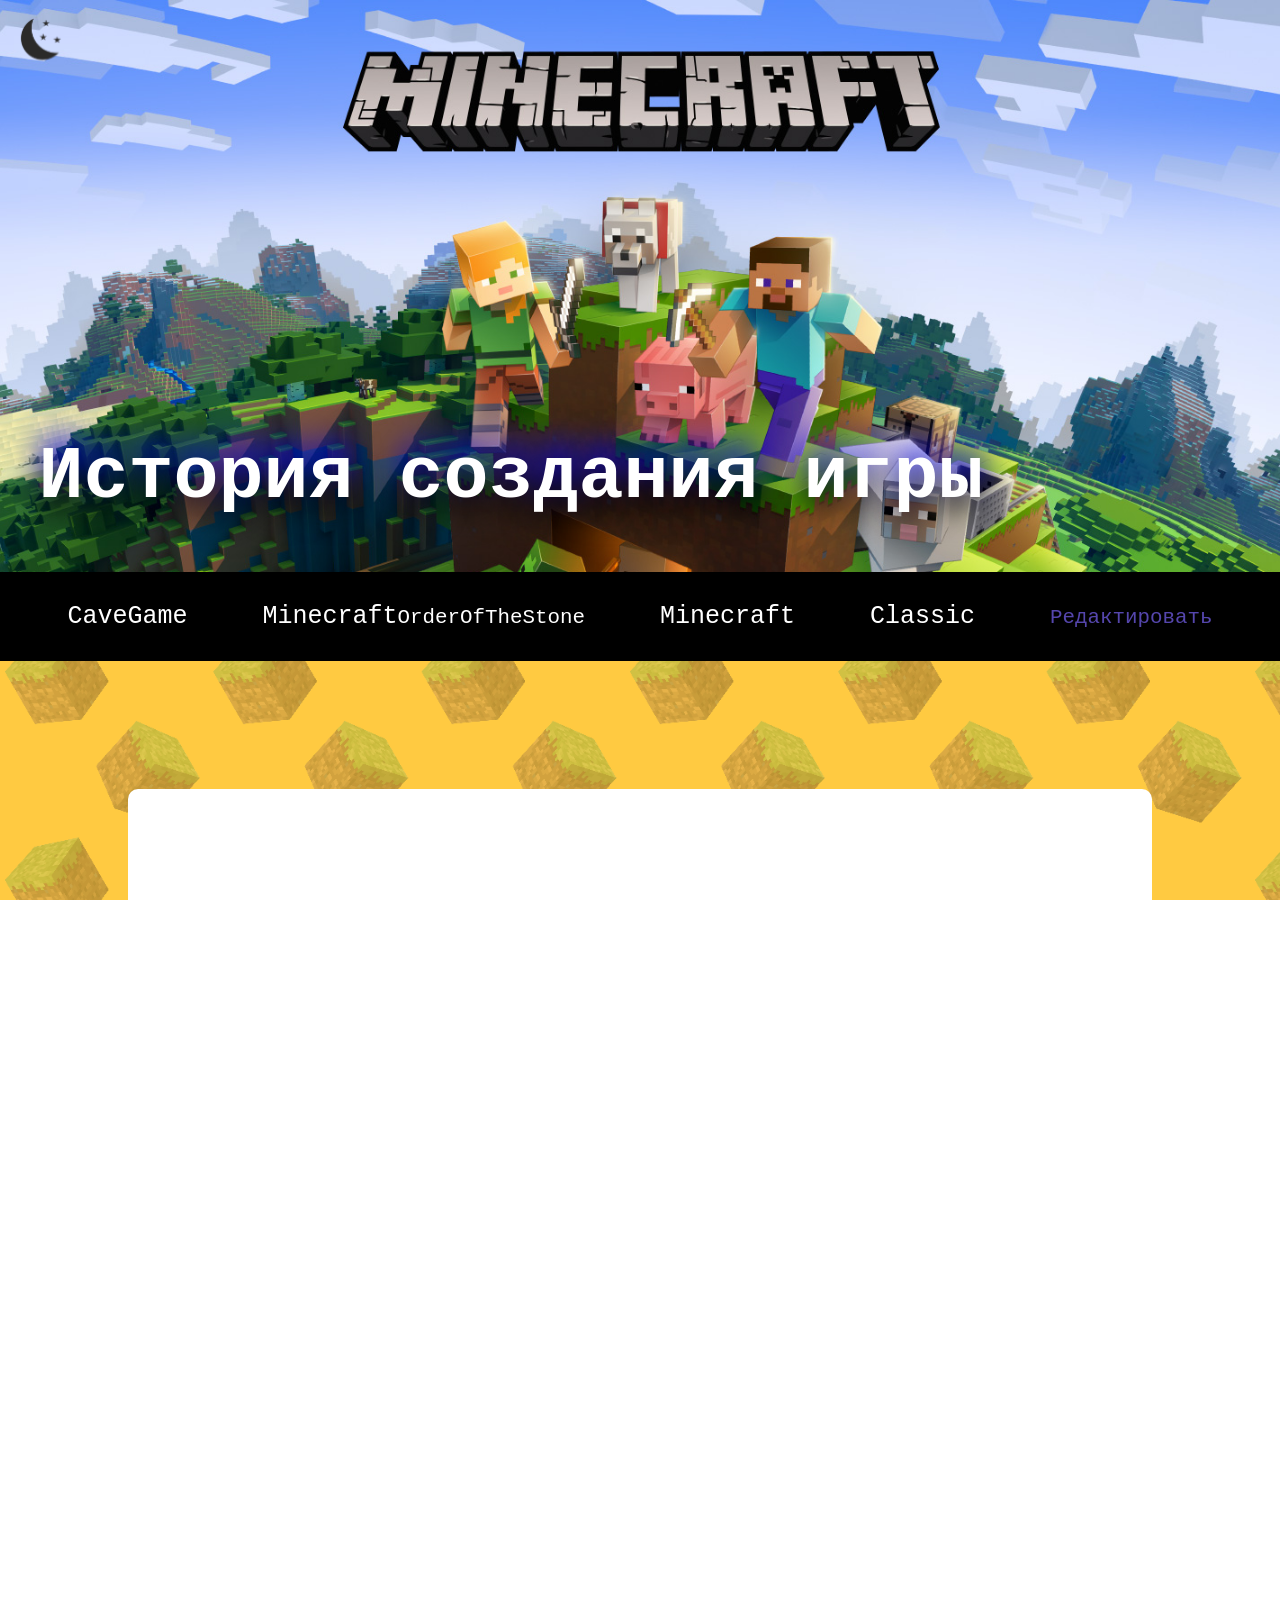
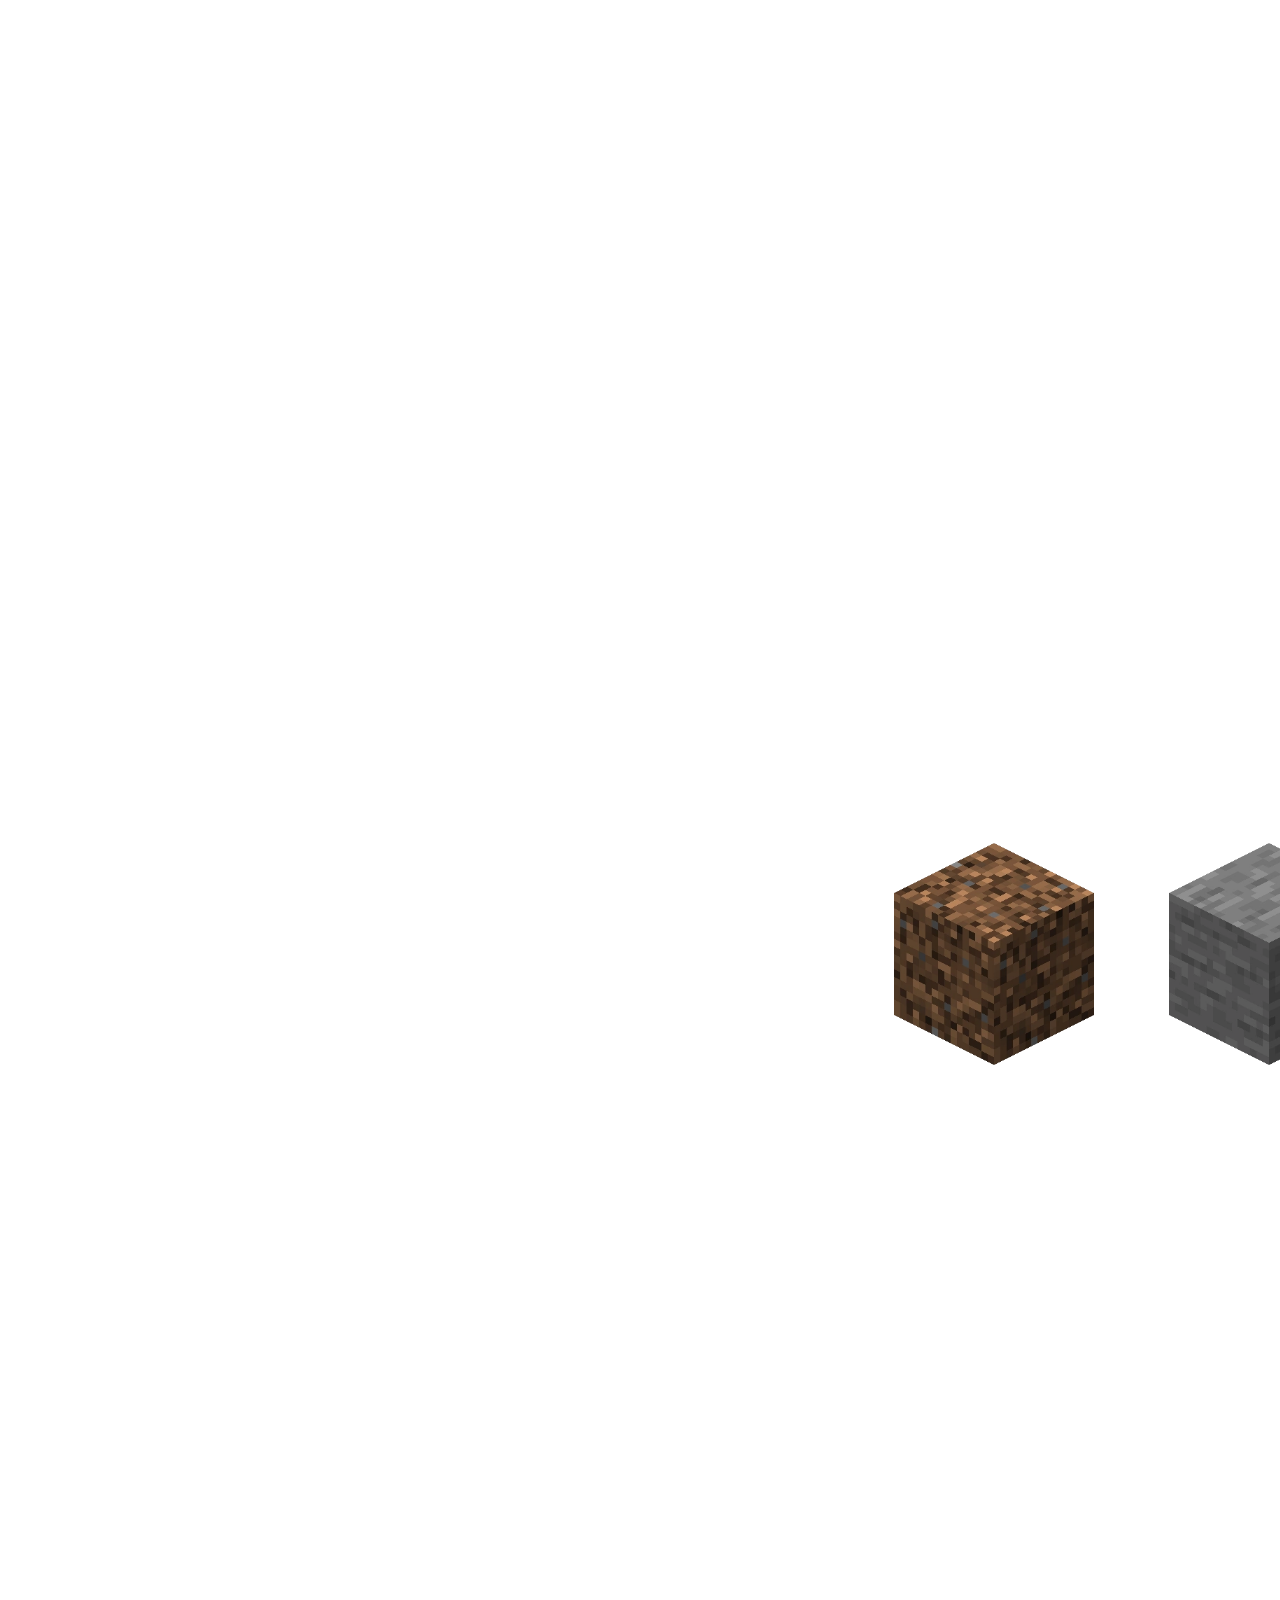
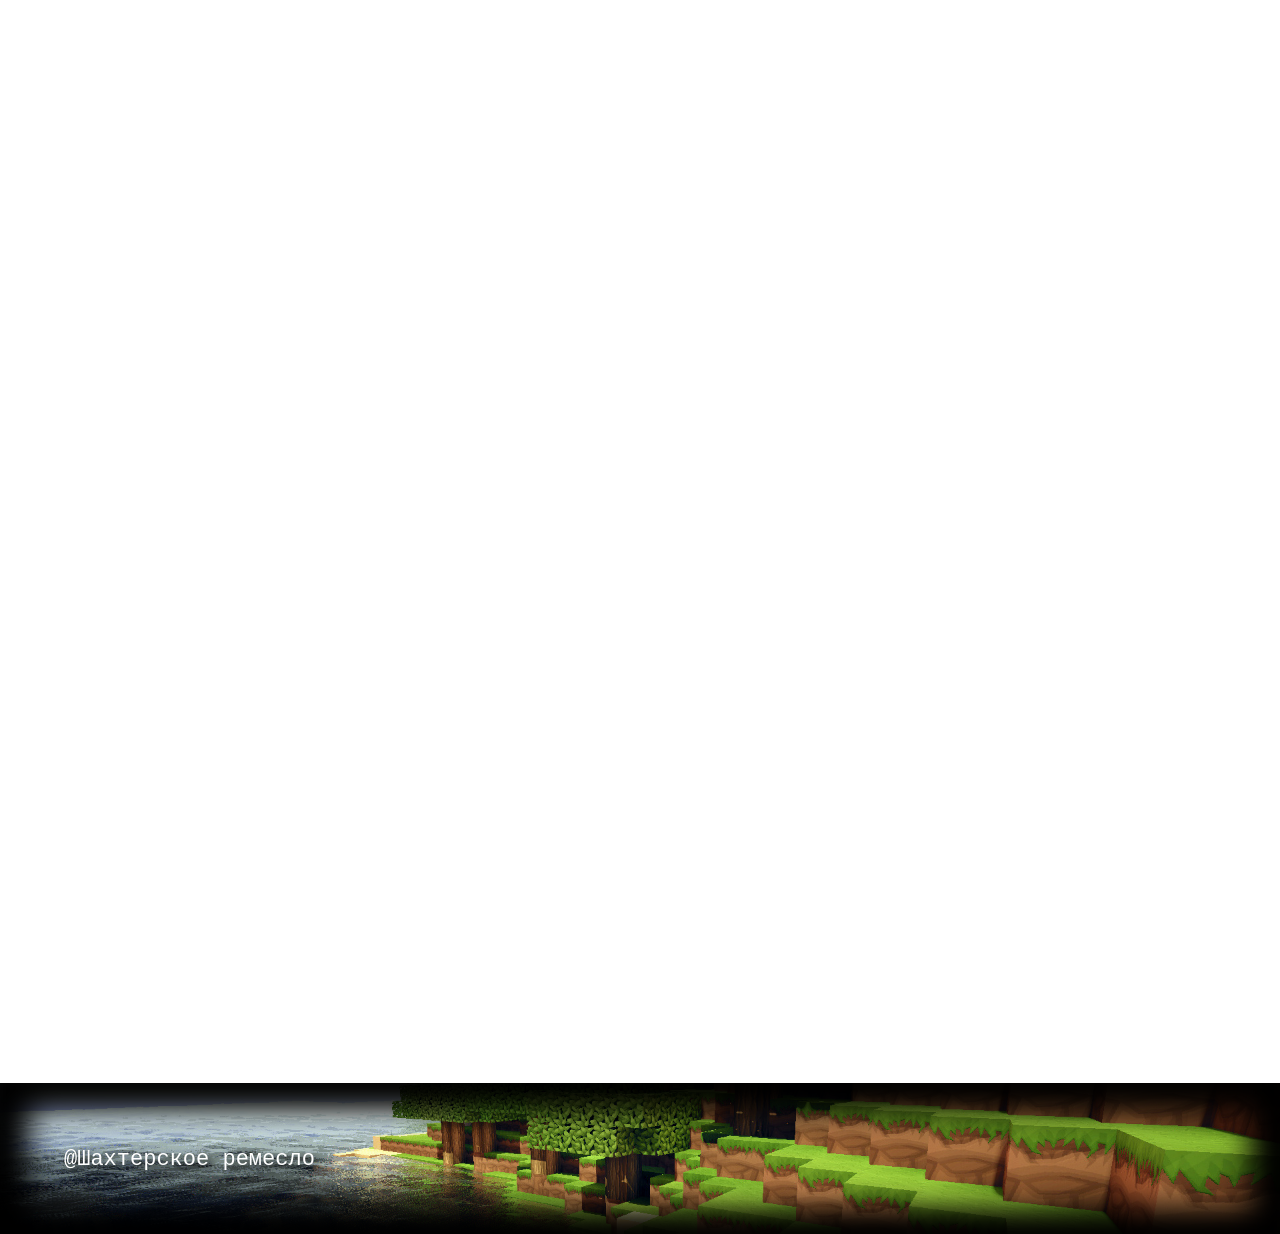
<file: index.html>
<!DOCTYPE html>
<html>
<head>
    <meta charset="UTF-8">
    <title>Document</title>
    <link rel="stylesheet" href="style.css">
    <link rel="stylesheet" media="screen" href="https://fontlibrary.org//face/minecraft" type="text/css"/>
    <link rel="stylesheet" href="https://fonts.googleapis.com/css2?family=Dancing+Script&display=swap">
</head>
<body id="myElement">
    <input type="checkbox" id="change">
    <header>
        <label for="change" class="light-dark"></label>
        <h1>История создания игры</h1>
    </header>
    <main>
        <nav class="menu">
            <a class="scroll" href="#CG">CaveGame</a>
            <a class="scroll" href="#MoftS">Minecraft<small>OrderOfTheStone</small></a>
            <a class="scroll" href="#M">Minecraft</a>
            <a class="scroll" href="#C">Classic</a>
            <a class="signIn" href="pass.html"><small>Редактировать</small></a>
        </nav>
        <nav class="menu_small_icon">
            <div class="stick"></div>
            <div class="stick"></div>
            <div class="stick"></div>
        </nav>
        <nav class="menu_small_item">
            <a class="scroll" href="#CG">CaveGame</a>
            <a class="scroll" href="#MoftS">Minecraft<small>OrderOfTheStone</small></a>
            <a class="scroll" href="#M">Minecraft</a>
            <a class="scroll" href="#C">Classic</a>
            <a class="signIn" href="pass.html"><small>Редактировать</small></a>
        </nav>
        <article class="block">
            <h1 id="CG" class="CaveGame">Пещерная игра</h1>
            <h2>10 мая 2009</h2>
            <p>Всё ещё мало кому известный программист <b>Маркус Персон</b> публекует
            свою очередную разработку - Cave Game.</p>
            <p>В той версии игры карта была размером 256x256 блоков и состояла из
            булыжника и травы, в глубинах мира можно найти пещеры. Уже есть простая механика света и чанки.</p>
            <img class="blockimg" src="images/CaveGame.png" alt="Пещерная игра">
            <p><b>13 мая</b> выходит первое обновление - <b>rd-132211</b></p>
            <ul>
                <li>Игра стала более стабильной</li>
                <li>Добавлены установка и разрушение блоков</li>
                <li>Генератор мира стал более гладким и менее случайным</li>
           </ul>
           <div></div>
           <p>Спустя час выходит ещё одно обновление - <b>rd-132328</b></p>
           <p>Главным нововведением стал человек - первый моб в игре. Он спавнился после генерации
           мира и рандомно бегал по карте с очень странной анимацией движения. Так же при нажатии
           <b>R</b>, игрок перемещался в случайную точку. </p>
           <img class="blockimg" src="images/Human_Mob.png" alt="Человек">
        </article>
        <article class="block">
            <h1 class="CaveGame"><s>Пещерная игра</s></h1>
            <h1 id="MoftS" class="Minecraft">Minecraft <small>Орден Камня</small></h1>
            <p>Следующая версия не заставила себя долго ждать и вышла почти в полночь
            15 мая - <b>rd-20090515</b></p>
            <p class="inbl">Человека теперь можно призвать нажав кнопку <b>G</b>, а в центре
            экрана красуется незаметный на первый взгляд, но важный для игры крестик.</p>
            <img class="inlimg" src="images/крестик.png" alt="крестик">
            <div></div>
            <h2>16 мая 2009</h2>
            <p>За одни сутки было выпущено целых 11 новых версий! Но обо всём по порядку.</p>
            <p>Почти в час ночи по Шведскому времени выходит <b>rd-160052</b>. На тот момент
            это самое большое обновление, ибо добавлено 3 новых блока: земля, камень и доски.
            Выбирать блоки можно нажатием цифр от 1 до 4. При ломании блока, видны частицы.
            Земля превращается в траву под действием света. Текстура самой травы изменена -
            она стала чуточку ярче.</p>
            <img class="inlimg" src="images/земля.png" alt="земля">
            <img class="inlimg" src="images/камень.png" alt="камень">
            <img class="inlimg" src="images/доски.png" alt="доски">
        </article>
        <article class="block">
            <p>Игра вновь переименована и теперь называется просто -</p>
            <h1 id="M" class="Minecraft">Minecraft</h1>
            <p>Днём Нотч выпускает <b>rd-161348</b>, в которой был добавлен
            сажанец, однако дерево пока вырасти не могло. Была изменена текстура досок,
            а в файлах игры можно найти текстуры лавы и воды.</p>
            <p>Обновление получило генератор мира. Теперь в Майнкрафте можно найти скалы,
            хотя они и были слишком резкими.</p>
            <img class="blockimg" src="images/Скалы.png" alt="скалы">
            <div></div>
            <p>Между 16-17 часами Нотч выпускает 4 новых версии, которые обычно называют
            <b>«Доклассическая альфа Minecraft»</b>.</p>
            <ul>
                <li><b>rd-161607</b></li>
                <li><b>rd-161616</b></li>
                <li><b>rd-161625</b></li>
                <li><b>rd-161648</b></li>
            </ul>
            <p>Эта линия версий предназначалась для закрытого тестирования и была выслана
            лишь нескольким самым активным игрокам.</p>
            <p>Точно сказать, что дабавили в этих версиях сложно, так как все они были утеряны,
            а упоминания о них в интернете почти нет. Если верить <b>Майнкрафт вики</b>, ничего кроме
            баг-фиксов и технических изменений там не было.</p>
        </article>
        <article class="block">
            <h2>Следующий период в истории называется -</h2>
            <h1 id="C" class="Classic">CLASSIC</h1>
            <p>Его разделяют на 4 этапа:</p>
            <ul>
                <li>Ранний классический креатив</li>
                <li>Многопользовательский тест</li>
                <li>Тест на выживание</li>
                <li>Поздний классический креатив</li>
            </ul>
            <div></div>
            <h2>Ранний классический креатив</h2>
            <p>Как понятно из названия, на этом этапе был лишь творческий режим. Первая версия
            вышла всё того же 16 мая в 16:52.</p>
            <p>Наконец-то названия версий преобрели человеческий вид, она называлась <b>0.0.1a</b>.
            Единственым изменением стал номер версии, который отображался в углу экрана.</p>
            <p>За вечер того же дня Нотч выпускает ещё 4 обновления:</p>
            <ul>
                <li><b>0.0.2a</b></li>
                <li><b>0.0.3a</b></li>
                <li><b>0.0.4a</b></li>
                <li><b>0.0.9a</b></li>
            </ul>
            <p>В основном в них были добавлены фиксы багов.</p>
            <p>На следующий день было выпущено 2 мелких обновления, которые кроме фиксов ошибок
            ничего не принесли. Это были - <b>0.0.10a</b> и <b>0.0.11a</b></p>
            <p>В этот день игру разместили на форуме TigSource, что принесло ей некоторый хайп.
            Пользователи оценили её потенциал, начав делиться своими постройками и пиксель артами.</p>
            <img class="blockimg" src="images/пиксельарт.png" alt="пиксель арт Марио">
            <div></div>
            <p>Так же в этот день был создан первый логотип игры, который представлял собой надпись
            "Minecraft" из булыжника.</p>
            <img class="blockimg" src="images/логотип1.png" alt="логотип">
            <div></div>
            <p><b>19 мая</b> Нотч делится скриншотом, на котором изображено озеро лавы.</p>
            <p>А уже на следующий день выходит версия <b>0.0.12a</b>. В этой версии были добавлены
            все жидкости Майнкрафта: <b>лава</b> и <b>вода</b>. Впервые появился <b>бедрок</b>,
            который тогда упоминался как неразрушаемый камень. Как и сейчас, он был расположен в
            нижней части карты, а сама карта стала значительно больше. Теперь она пердставляла
            собой остров, окружённый бесконечным океаном.</p>
            <p>Физика воды была весьма странной - она заполняла любое пространство рядом с собой.
            Так же в этой версии появилась пауза, а нажатие <b>N</b> сохраняло мир.</p>
        </article>
    </main>
    <footer>
        <p>@Шахтерское ремесло</p>
    </footer>
    <script src="https://ajax.googleapis.com/ajax/libs/jquery/3.1.1/jquery.min.js"></script>
    <script src="anime.js"></script>
    <script src="script.js"></script>
</body>
</html>
</file>
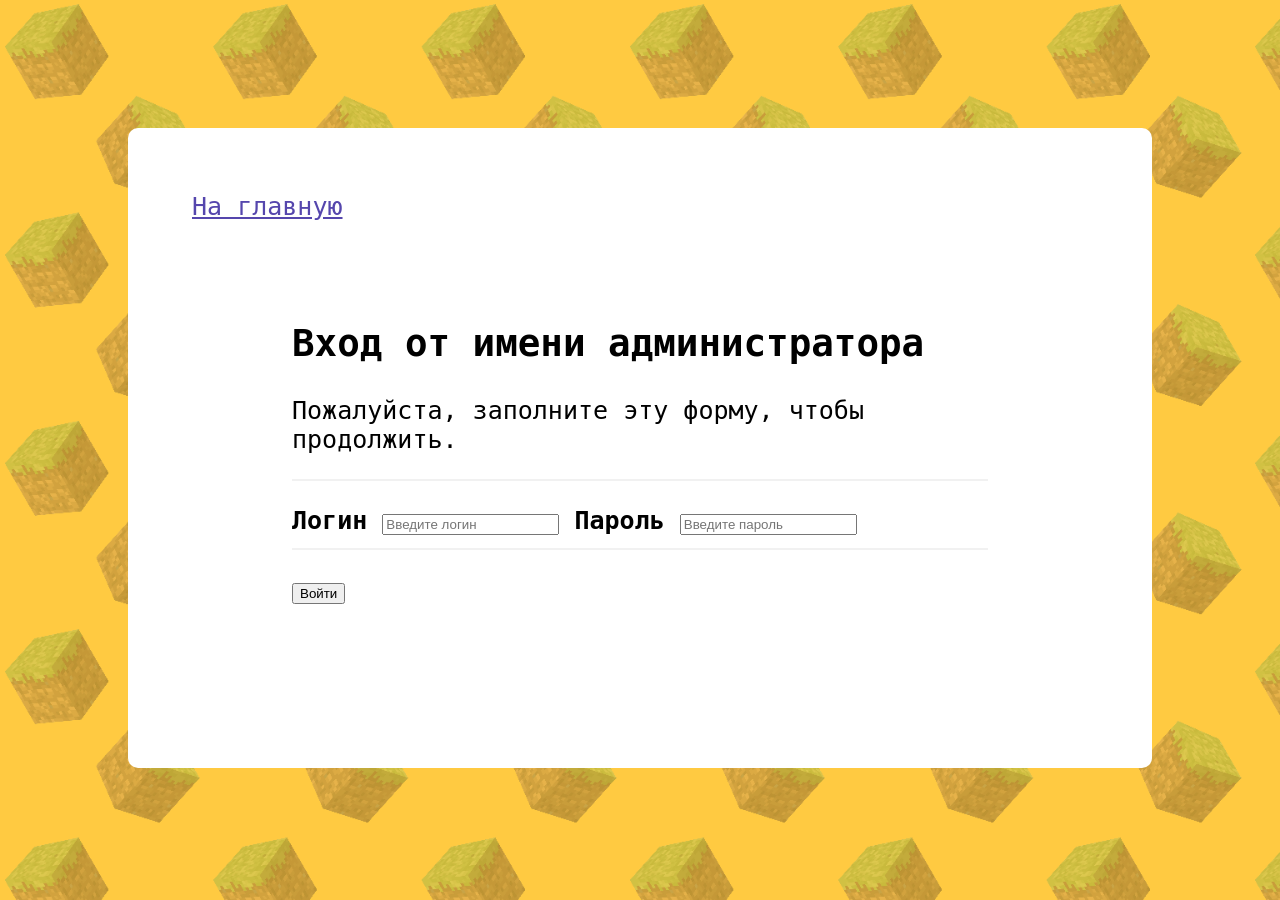
<file: _reg.html>
<!DOCTYPE html>
<html>
<head>
    <meta charset="UTF-8">
    <title>Document</title>
    <link rel="stylesheet" href="style.css">
    <link rel="stylesheet" media="screen" href="https://fontlibrary.org//face/minecraft" type="text/css"/>
    <link rel="stylesheet" href="https://fonts.googleapis.com/css2?family=Dancing+Script&display=swap">
</head>
<body>
    <article class="block">
    <a class="signIn" href="index.html">На главную</a>
    <div>
      <h1>Вход от имени администратора</h1>
      <p>Пожалуйста, заполните эту форму, чтобы продолжить.</p>
      <hr>
        <label for="email"><b>Логин</b></label>
        <input type="text" placeholder="Введите логин" name="email" required>
        <label for="psw"><b>Пароль</b></label>
        <input type="password" placeholder="Введите пароль" name="psw" required>
    <hr>

      <button class="log" type="submit" onclick="handle()">Войти</button>
      <p class="error"></p>
    </div>
    </article>
    <script src="https://ajax.googleapis.com/ajax/libs/jquery/3.1.1/jquery.min.js"></script>
    <script src="anime.js"></script>
    <script src="script.js"></script>
</body>
</html>
</file>
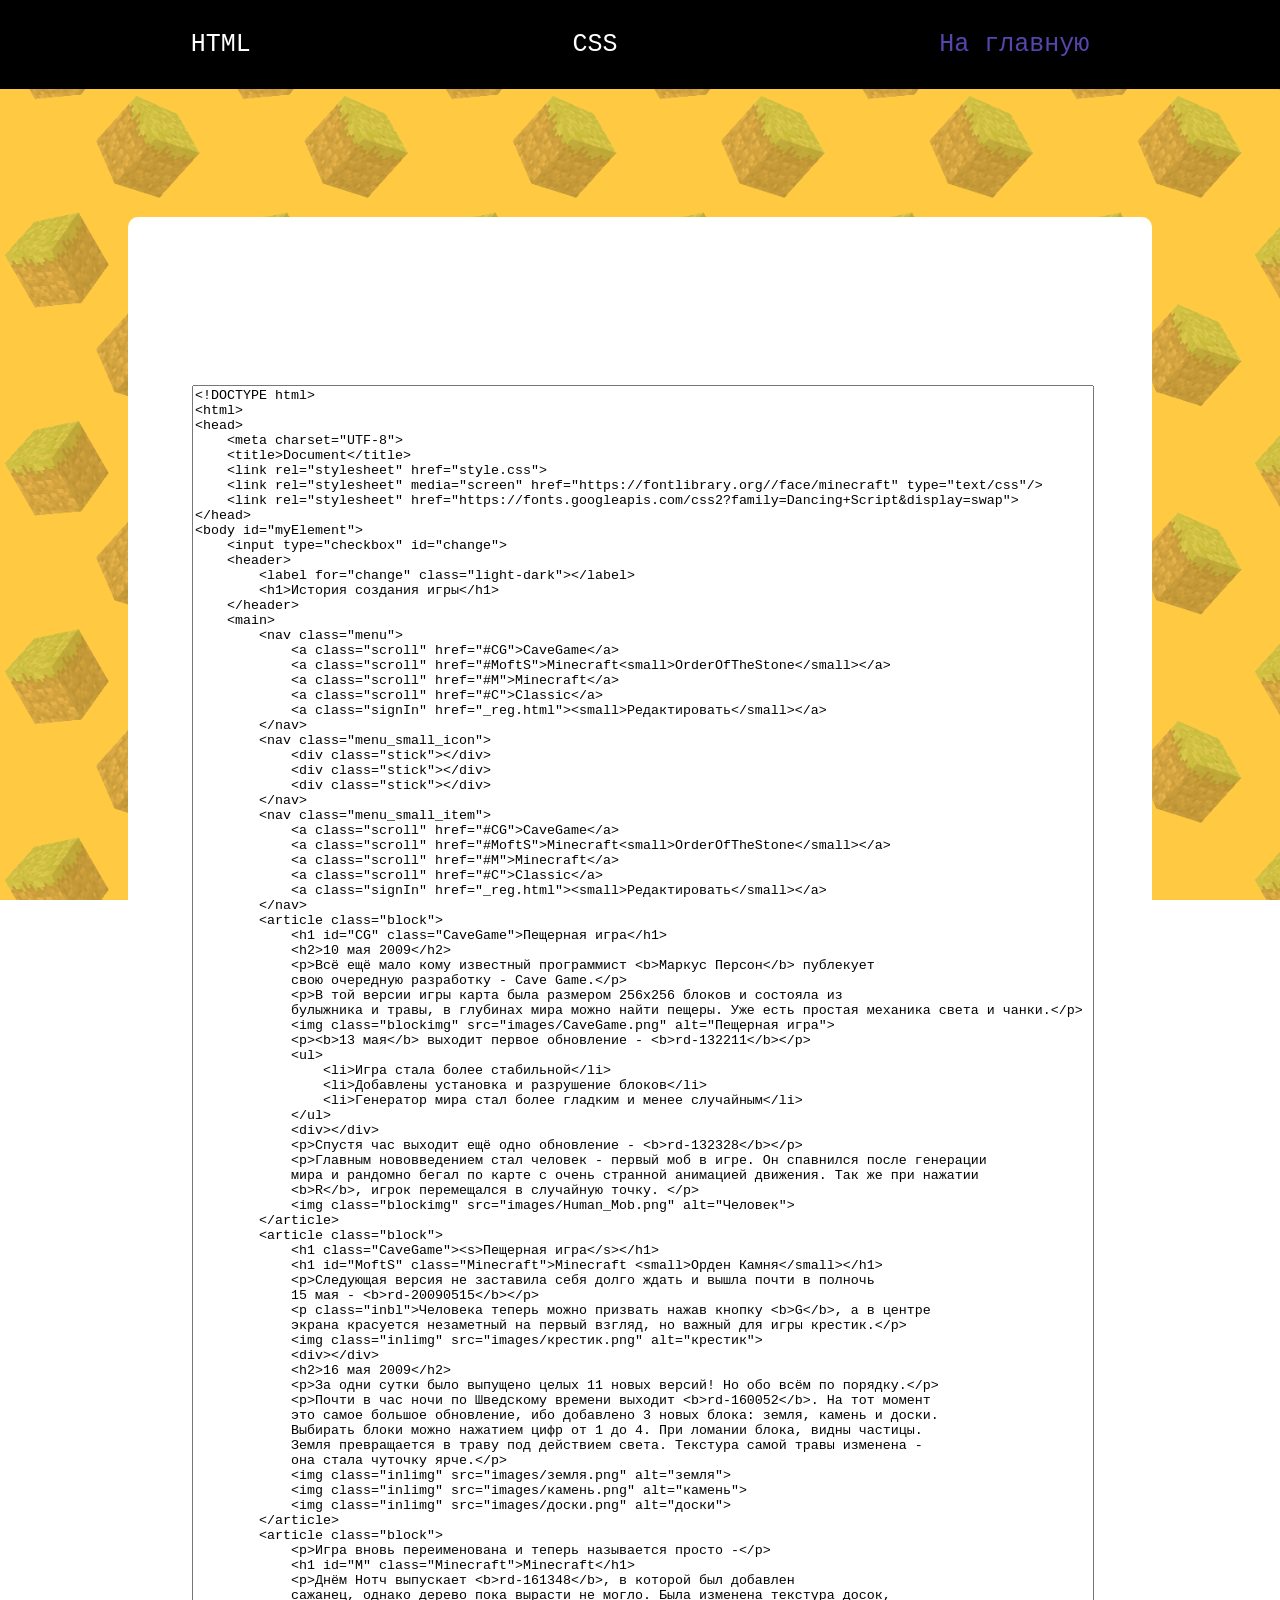
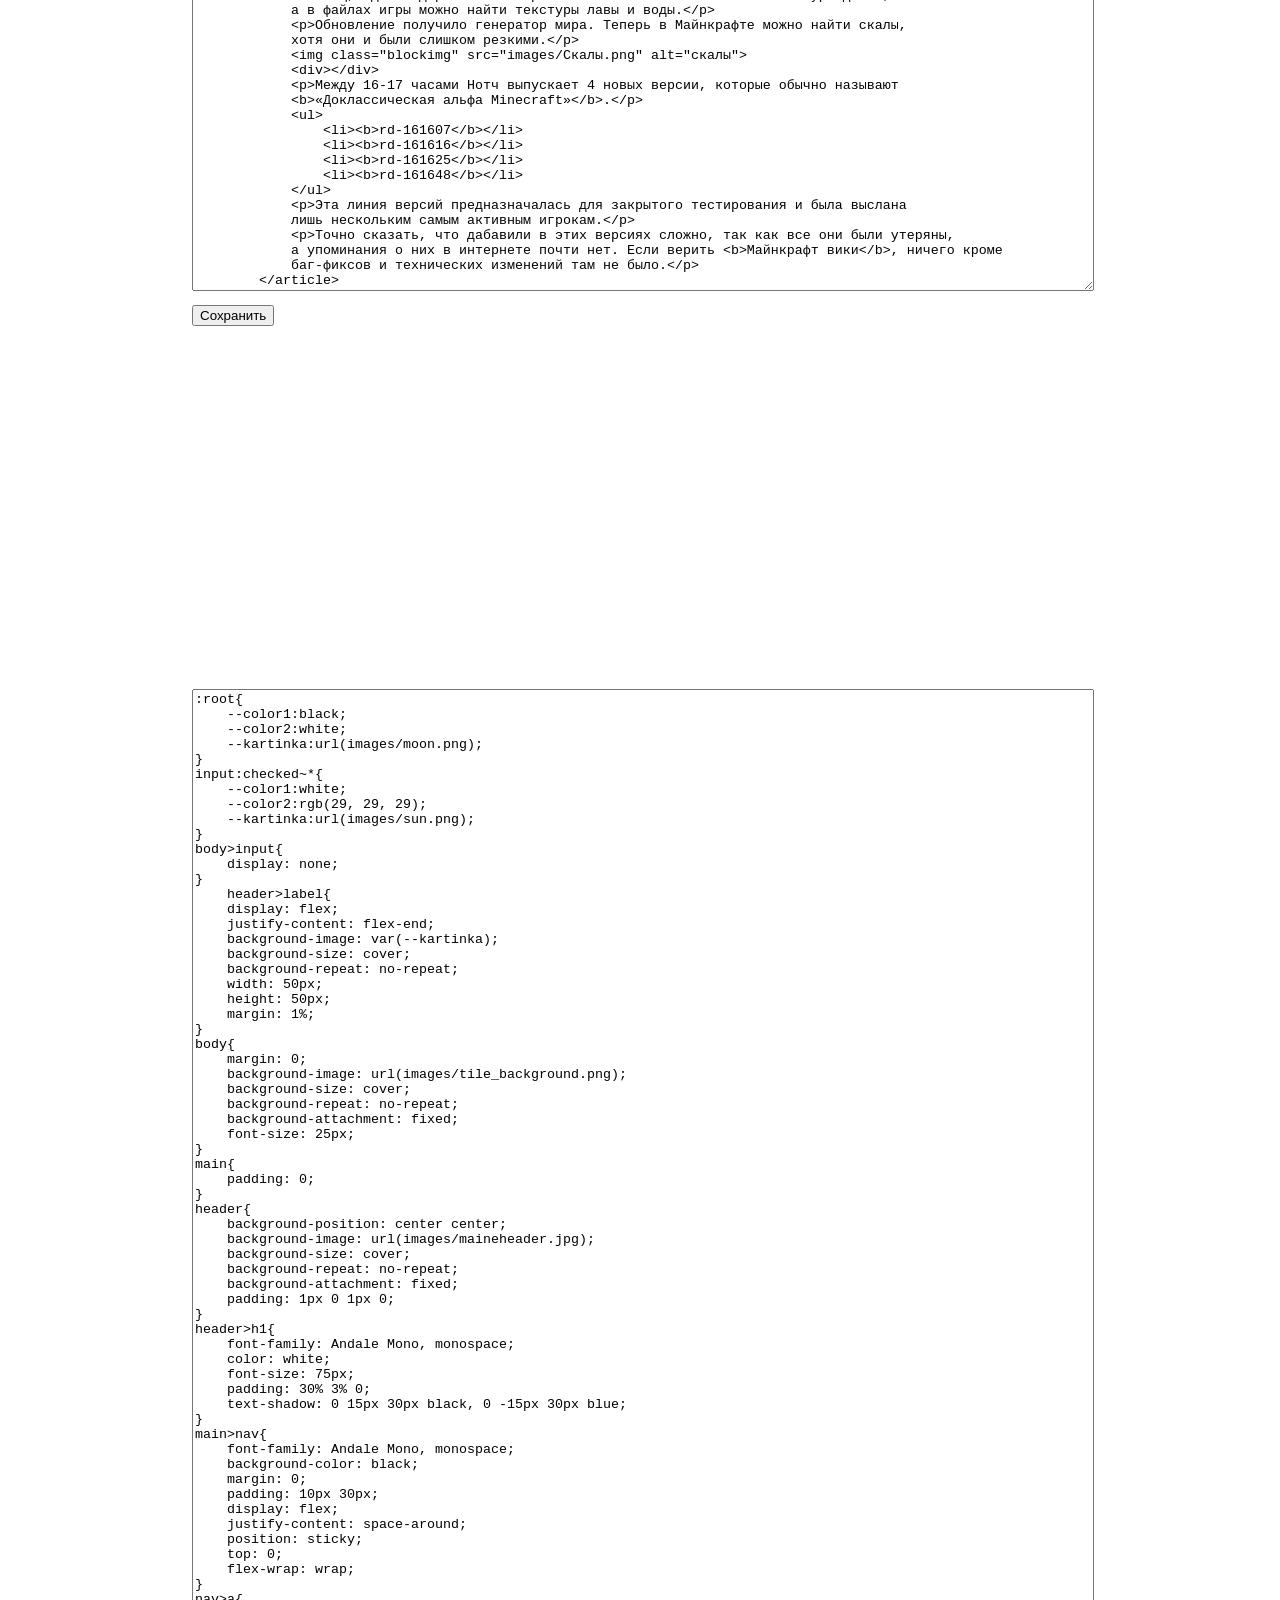
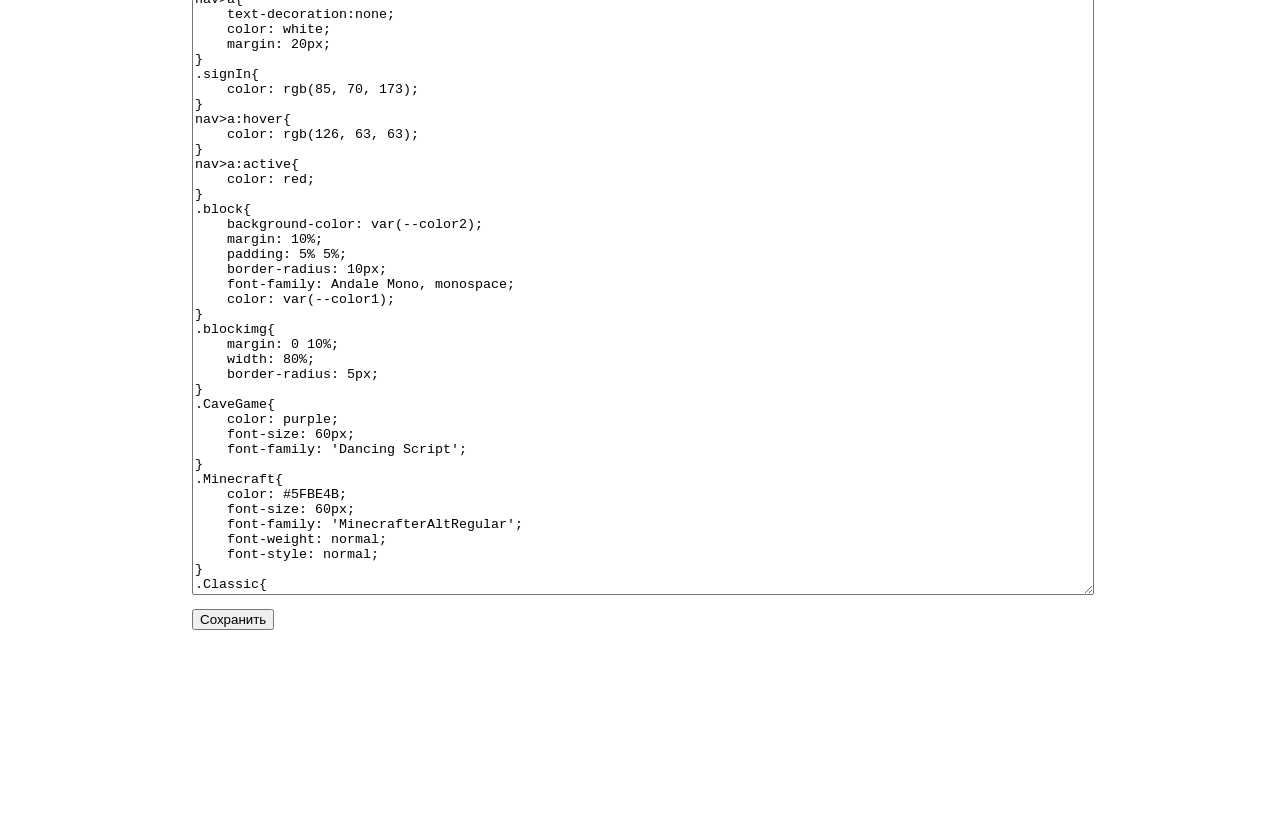
<file: remark.html>
<!DOCTYPE html>
<html>
<head>
    <meta charset="UTF-8">
    <title>Document</title>
    <link rel="stylesheet" href="style.css">
    <link rel="stylesheet" media="screen" href="https://fontlibrary.org//face/minecraft" type="text/css"/>
    <link rel="stylesheet" href="https://fonts.googleapis.com/css2?family=Dancing+Script&display=swap">
</head>
<body>
    <main>
        <nav class="menu">
            <a class="scroll" href="#html">HTML</a>
            <a class="scroll" href="#css">CSS</a>
            <a class="signIn" href="index.html">На главную</a>
        </nav>
        <nav class="menu_small_icon">
            <div class="stick"></div>
            <div class="stick"></div>
            <div class="stick"></div>
        </nav>
        <nav class="menu_small_item">
            <a class="scroll" href="#html">HTML</a>
            <a class="scroll" href="#css">CSS</a>
            <a class="signIn" href="index.html">На главную</a>
        </nav>
    <article class="block" id="html">
        <h1>HTML</h1>
        <textarea name="" id="11" cols="30" rows="100"><!DOCTYPE html>
<html>
<head>
    <meta charset="UTF-8">
    <title>Document</title>
    <link rel="stylesheet" href="style.css">
    <link rel="stylesheet" media="screen" href="https://fontlibrary.org//face/minecraft" type="text/css"/>
    <link rel="stylesheet" href="https://fonts.googleapis.com/css2?family=Dancing+Script&display=swap">
</head>
<body id="myElement">
    <input type="checkbox" id="change">
    <header>
        <label for="change" class="light-dark"></label>
        <h1>История создания игры</h1>
    </header>
    <main>
        <nav class="menu">
            <a class="scroll" href="#CG">CaveGame</a>
            <a class="scroll" href="#MoftS">Minecraft<small>OrderOfTheStone</small></a>
            <a class="scroll" href="#M">Minecraft</a>
            <a class="scroll" href="#C">Classic</a>
            <a class="signIn" href="_reg.html"><small>Редактировать</small></a>
        </nav>
        <nav class="menu_small_icon">
            <div class="stick"></div>
            <div class="stick"></div>
            <div class="stick"></div>
        </nav>
        <nav class="menu_small_item">
            <a class="scroll" href="#CG">CaveGame</a>
            <a class="scroll" href="#MoftS">Minecraft<small>OrderOfTheStone</small></a>
            <a class="scroll" href="#M">Minecraft</a>
            <a class="scroll" href="#C">Classic</a>
            <a class="signIn" href="_reg.html"><small>Редактировать</small></a>
        </nav>
        <article class="block">
            <h1 id="CG" class="CaveGame">Пещерная игра</h1>
            <h2>10 мая 2009</h2>
            <p>Всё ещё мало кому известный программист <b>Маркус Персон</b> публекует
            свою очередную разработку - Cave Game.</p>
            <p>В той версии игры карта была размером 256x256 блоков и состояла из
            булыжника и травы, в глубинах мира можно найти пещеры. Уже есть простая механика света и чанки.</p>
            <img class="blockimg" src="images/CaveGame.png" alt="Пещерная игра">
            <p><b>13 мая</b> выходит первое обновление - <b>rd-132211</b></p>
            <ul>
                <li>Игра стала более стабильной</li>
                <li>Добавлены установка и разрушение блоков</li>
                <li>Генератор мира стал более гладким и менее случайным</li>
            </ul>
            <div></div>
            <p>Спустя час выходит ещё одно обновление - <b>rd-132328</b></p>
            <p>Главным нововведением стал человек - первый моб в игре. Он спавнился после генерации
            мира и рандомно бегал по карте с очень странной анимацией движения. Так же при нажатии
            <b>R</b>, игрок перемещался в случайную точку. </p>
            <img class="blockimg" src="images/Human_Mob.png" alt="Человек">
        </article>
        <article class="block">
            <h1 class="CaveGame"><s>Пещерная игра</s></h1>
            <h1 id="MoftS" class="Minecraft">Minecraft <small>Орден Камня</small></h1>
            <p>Следующая версия не заставила себя долго ждать и вышла почти в полночь
            15 мая - <b>rd-20090515</b></p>
            <p class="inbl">Человека теперь можно призвать нажав кнопку <b>G</b>, а в центре
            экрана красуется незаметный на первый взгляд, но важный для игры крестик.</p>
            <img class="inlimg" src="images/крестик.png" alt="крестик">
            <div></div>
            <h2>16 мая 2009</h2>
            <p>За одни сутки было выпущено целых 11 новых версий! Но обо всём по порядку.</p>
            <p>Почти в час ночи по Шведскому времени выходит <b>rd-160052</b>. На тот момент
            это самое большое обновление, ибо добавлено 3 новых блока: земля, камень и доски.
            Выбирать блоки можно нажатием цифр от 1 до 4. При ломании блока, видны частицы.
            Земля превращается в траву под действием света. Текстура самой травы изменена -
            она стала чуточку ярче.</p>
            <img class="inlimg" src="images/земля.png" alt="земля">
            <img class="inlimg" src="images/камень.png" alt="камень">
            <img class="inlimg" src="images/доски.png" alt="доски">
        </article>
        <article class="block">
            <p>Игра вновь переименована и теперь называется просто -</p>
            <h1 id="M" class="Minecraft">Minecraft</h1>
            <p>Днём Нотч выпускает <b>rd-161348</b>, в которой был добавлен
            сажанец, однако дерево пока вырасти не могло. Была изменена текстура досок,
            а в файлах игры можно найти текстуры лавы и воды.</p>
            <p>Обновление получило генератор мира. Теперь в Майнкрафте можно найти скалы,
            хотя они и были слишком резкими.</p>
            <img class="blockimg" src="images/Скалы.png" alt="скалы">
            <div></div>
            <p>Между 16-17 часами Нотч выпускает 4 новых версии, которые обычно называют
            <b>«Доклассическая альфа Minecraft»</b>.</p>
            <ul>
                <li><b>rd-161607</b></li>
                <li><b>rd-161616</b></li>
                <li><b>rd-161625</b></li>
                <li><b>rd-161648</b></li>
            </ul>
            <p>Эта линия версий предназначалась для закрытого тестирования и была выслана
            лишь нескольким самым активным игрокам.</p>
            <p>Точно сказать, что дабавили в этих версиях сложно, так как все они были утеряны,
            а упоминания о них в интернете почти нет. Если верить <b>Майнкрафт вики</b>, ничего кроме
            баг-фиксов и технических изменений там не было.</p>
        </article>
        <article class="block">
            <h2>Следующий период в истории называется -</h2>
            <h1 id="C" class="Classic">CLASSIC</h1>
            <p>Его разделяют на 4 этапа:</p>
            <ul>
                <li>Ранний классический креатив</li>
                <li>Многопользовательский тест</li>
                <li>Тест на выживание</li>
                <li>Поздний классический креатив</li>
            </ul>
            <div></div>
            <h2>Ранний классический креатив</h2>
            <p>Как понятно из названия, на этом этапе был лишь творческий режим. Первая версия
            вышла всё того же 16 мая в 16:52.</p>
            <p>Наконец-то названия версий преобрели человеческий вид, она называлась <b>0.0.1a</b>.
            Единственым изменением стал номер версии, который отображался в углу экрана.</p>
            <p>За вечер того же дня Нотч выпускает ещё 4 обновления:</p>
            <ul>
                <li><b>0.0.2a</b></li>
                <li><b>0.0.3a</b></li>
                <li><b>0.0.4a</b></li>
                <li><b>0.0.9a</b></li>
            </ul>
            <p>В основном в них были добавлены фиксы багов.</p>
            <p>На следующий день было выпущено 2 мелких обновления, которые кроме фиксов ошибок
            ничего не принесли. Это были - <b>0.0.10a</b> и <b>0.0.11a</b></p>
            <p>В этот день игру разместили на форуме TigSource, что принесло ей некоторый хайп.
            Пользователи оценили её потенциал, начав делиться своими постройками и пиксель артами.</p>
            <img class="blockimg" src="images/пиксельарт.png" alt="пиксель арт Марио">
            <div></div>
            <p>Так же в этот день был создан первый логотип игры, который представлял собой надпись
            "Minecraft" из булыжника.</p>
            <img class="blockimg" src="images/логотип1.png" alt="логотип">
            <div></div>
            <p><b>19 мая</b> Нотч делится скриншотом, на котором изображено озеро лавы.</p>
            <p>А уже на следующий день выходит версия <b>0.0.12a</b>. В этой версии были добавлены
            все жидкости Майнкрафта: <b>лава</b> и <b>вода</b>. Впервые появился <b>бедрок</b>,
            который тогда упоминался как неразрушаемый камень. Как и сейчас, он был расположен в
            нижней части карты, а сама карта стала значительно больше. Теперь она пердставляла
            собой остров, окружённый бесконечным океаном.</p>
            <p>Физика воды была весьма странной - она заполняла любое пространство рядом с собой.
            Так же в этой версии появилась пауза, а нажатие <b>N</b> сохраняло мир.</p>
        </article>
    </main>
    <footer>
        <p>@Шахтерское ремесло</p>
    </footer>
    <script src="https://ajax.googleapis.com/ajax/libs/jquery/3.1.1/jquery.min.js"></script>
    <script src="anime.js"></script>
    <script src="script.js"></script>
</body>
            </html></textarea>
        <button class="log" type="submit" onclick="">Сохранить</button>
    </article>
    <article class="block" id="css">
        <h1>CSS</h1>
        <textarea name="" id="22" cols="30" rows="100">:root{
    --color1:black;
    --color2:white;
    --kartinka:url(images/moon.png);
}
input:checked~*{
    --color1:white;
    --color2:rgb(29, 29, 29);
    --kartinka:url(images/sun.png);
}
body>input{
    display: none;
}
    header>label{
    display: flex;
    justify-content: flex-end;
    background-image: var(--kartinka);
    background-size: cover;
    background-repeat: no-repeat;
    width: 50px;
    height: 50px;
    margin: 1%;
}
body{
    margin: 0;
    background-image: url(images/tile_background.png);
    background-size: cover;
    background-repeat: no-repeat;
    background-attachment: fixed;
    font-size: 25px;
}
main{
    padding: 0;
}
header{
    background-position: center center;
    background-image: url(images/maineheader.jpg);
    background-size: cover;
    background-repeat: no-repeat;
    background-attachment: fixed;
    padding: 1px 0 1px 0;
}
header>h1{
    font-family: Andale Mono, monospace;
    color: white;
    font-size: 75px;
    padding: 30% 3% 0;
    text-shadow: 0 15px 30px black, 0 -15px 30px blue;
}
main>nav{
    font-family: Andale Mono, monospace;
    background-color: black;
    margin: 0;
    padding: 10px 30px;
    display: flex;
    justify-content: space-around;
    position: sticky;
    top: 0;
    flex-wrap: wrap;
}
nav>a{
    text-decoration:none;
    color: white;
    margin: 20px;
}
.signIn{
    color: rgb(85, 70, 173);
}
nav>a:hover{
    color: rgb(126, 63, 63);
}
nav>a:active{
    color: red;
}
.block{
    background-color: var(--color2);
    margin: 10%;
    padding: 5% 5%;
    border-radius: 10px;
    font-family: Andale Mono, monospace;
    color: var(--color1);
}
.blockimg{
    margin: 0 10%;
    width: 80%;
    border-radius: 5px;
}
.CaveGame{
    color: purple;
    font-size: 60px;
    font-family: 'Dancing Script';
}
.Minecraft{
    color: #5FBE4B;
    font-size: 60px;
    font-family: 'MinecrafterAltRegular';
    font-weight: normal;
    font-style: normal;
}
.Classic{
    color: black;
    font-size: 60px;
    font-family: 'Dancing Script';
}
.inlimg{
    display: inline-block;
    margin: 0 2%;
    width: 25%;
    border-radius: 5px;
}
.inbl{
    display: inline-block;
    width: 65%;
    text-align: justify;
}
div{
    margin: 100px;
}

input[type=text]:focus, input[type=password]:focus {
    background-color: #ddd;
    outline: none;
}
textarea {
    width: 100%;
    white-space: nowrap;
}
hr {
    border: 1px solid #f1f1f1;
    margin-bottom: 25px;
}

.menu_small_icon{
    display: none;
}
.stick {
    width: 70px;
    height: 5px;
    background: rgb(255, 255, 255);
    margin: 15px;
}
.menu_small_item {
    display: none;
    transform: translateX(-100%);
    top: 95px;
}
.error {
    color: red;
}
/*article>p, article>h1, article>h2, article>h3, article>ul {
    transform: translateX(-200%);
}
.inlimg {
    transform: translateX(600%);
}
img {
    transform: translateX(200%);
}*/

footer{
    background-position: center center;
    background-image: url(images/Minefooter.jpeg);
    background-size: cover;
    background-repeat: no-repeat;
    box-shadow: inset 0px 0px 30px 30px rgba(0, 0, 0, 1);
    padding: 0 0 1px 0;
}
footer>p{
    font-family: Andale Mono, monospace;
    font-size: 22px;
    color: white;
    padding: 5% 5%;
    text-shadow: 5px 5px 10px black;
    margin: 0 0 0 0;
}
@media (min-width: 767px) and (max-width: 1199px) {
    .block{
        margin: 5%;
    }
    }
    .light-dark{
    position: fixed;
    z-index: 1;
    }

@media (max-width: 767px) {
    .block {
        margin: 0;
        border-radius: 0;
    }
    .menu_small_icon{
        display: block;
        padding: 10px 0 10px 50px;
    }
    .menu_small_item {
        display: flex;
        flex-direction: column;
    }
    .menu{
        display: none;
    }
}</textarea>
        <button class="log" type="submit" onclick="">Сохранить</button>
    </article>
    </main>
    <script src="https://ajax.googleapis.com/ajax/libs/jquery/3.1.1/jquery.min.js"></script>
    <script src="anime.js"></script>
    <script src="script.js"></script>
</body>
</html>
</file>
<file: style.css>
:root{
  --color1:black;
  --color2:white;
  --kartinka:url(images/moon.png);
}
input:checked~*{
  --color1:white;
  --color2:rgb(29, 29, 29);
  --kartinka:url(images/sun.png);
}
body>input{
  display: none;
}
header>label{
  display: flex;
  justify-content: flex-end;
  background-image: var(--kartinka);
  background-size: cover;
  background-repeat: no-repeat;
  width: 50px;
  height: 50px;
  margin: 1%;
}
body{
  margin: 0;
  background-image: url(images/tile_background.png);
  background-size: cover;
  background-repeat: no-repeat;
  background-attachment: fixed;
  font-size: 25px;
}
article>p, article>h1, article>h2, article>h3, article>ul {
  transform: translateX(-200%);
  transition: transform 0.5s, opacity 0.5s;
}
img {
  transform: translateX(300%);
  transition: transform 0.5s, opacity 0.5s;
}
main{
  padding: 0;
}
header{
  background-position: center center;
  background-image: url(images/maineheader.jpg);
  background-size: cover;
  background-repeat: no-repeat;
  background-attachment: fixed;
  padding: 1px 0 1px 0;
}
header>h1{
  font-family: Andale Mono, monospace;
  color: white;
  font-size: 75px;
  padding: 30% 3% 0;
  text-shadow: 0 15px 30px black, 0 -15px 30px blue;
}
main>nav{
  font-family: Andale Mono, monospace;
  background-color: black;
  margin: 0;
  padding: 10px 30px;
  display: flex;
  justify-content: space-around;
  position: sticky;
  top: 0;
  flex-wrap: wrap;
  z-index: 1;
}
nav>a{
  text-decoration:none;
  color: white;
  margin: 20px;
}
.signIn{
  color: rgb(85, 70, 173);
}
nav>a:hover{
  color: rgb(126, 63, 63);
}
nav>a:active{
  color: red;
}
.block{
  background-color: var(--color2);
  margin: 10%;
  padding: 5% 5%;
  border-radius: 10px;
  font-family: Andale Mono, monospace;
  color: var(--color1);
}
.blockimg{
  margin: 0 10%;
  width: 80%;
  border-radius: 5px;
}
.CaveGame{
  color: purple;
  font-size: 60px;
  font-family: 'Dancing Script';
}
.Minecraft{
  color: #5FBE4B;
  font-size: 60px;
  font-family: 'MinecrafterAltRegular';
  font-weight: normal;
  font-style: normal;
}
.Classic{
  color: black;
  font-size: 60px;
  font-family: 'Dancing Script';
}
.inlimg{
  display: inline-block;
  margin: 0 2%;
  width: 25%;
  border-radius: 5px;
}
.inbl{
  display: inline-block;
  width: 65%;
  text-align: justify;
}
div{
  margin: 100px;
}
input[type=text]:focus, input[type=password]:focus {
  background-color: #ddd;
  outline: none;
}
textarea {
  width: 100%;
  white-space: nowrap;
}
hr {
  border: 1px solid #f1f1f1;
  margin-bottom: 25px;
}
.menu_small_icon{
  display: none;
}
.stick {
  width: 70px;
  height: 5px;
  background: rgb(255, 255, 255);
  margin: 15px;
}
.menu_small_item {
  display: none;
  transform: translateX(-100%);
  top: 95px;
}
.error {
  color: red;
}
footer{
  background-position: center center;
  background-image: url(images/Minefooter.jpeg);
  background-size: cover;
  background-repeat: no-repeat;
  box-shadow: inset 0px 0px 30px 30px rgba(0, 0, 0, 1);
  padding: 0 0 1px 0;
}
footer>p{
  font-family: Andale Mono, monospace;
  font-size: 22px;
  color: white;
  padding: 5% 5%;
  text-shadow: 5px 5px 10px black;
  margin: 0 0 0 0;
}
@media (min-width: 767px) and (max-width: 1199px) {
  .block{
      margin: 5%;
  }
}
.light-dark{
  position: fixed;
  z-index: 2;
}
@media (max-width: 767px) {
  .block {
      margin: 0;
      border-radius: 0;
  }
  .menu_small_icon{
    display: block;
    padding: 10px 0 10px 50px;
  }
  .menu_small_item {
    display: flex;
    flex-direction: column;
  }
  .menu{
    display: none;
  }
}
</file>
